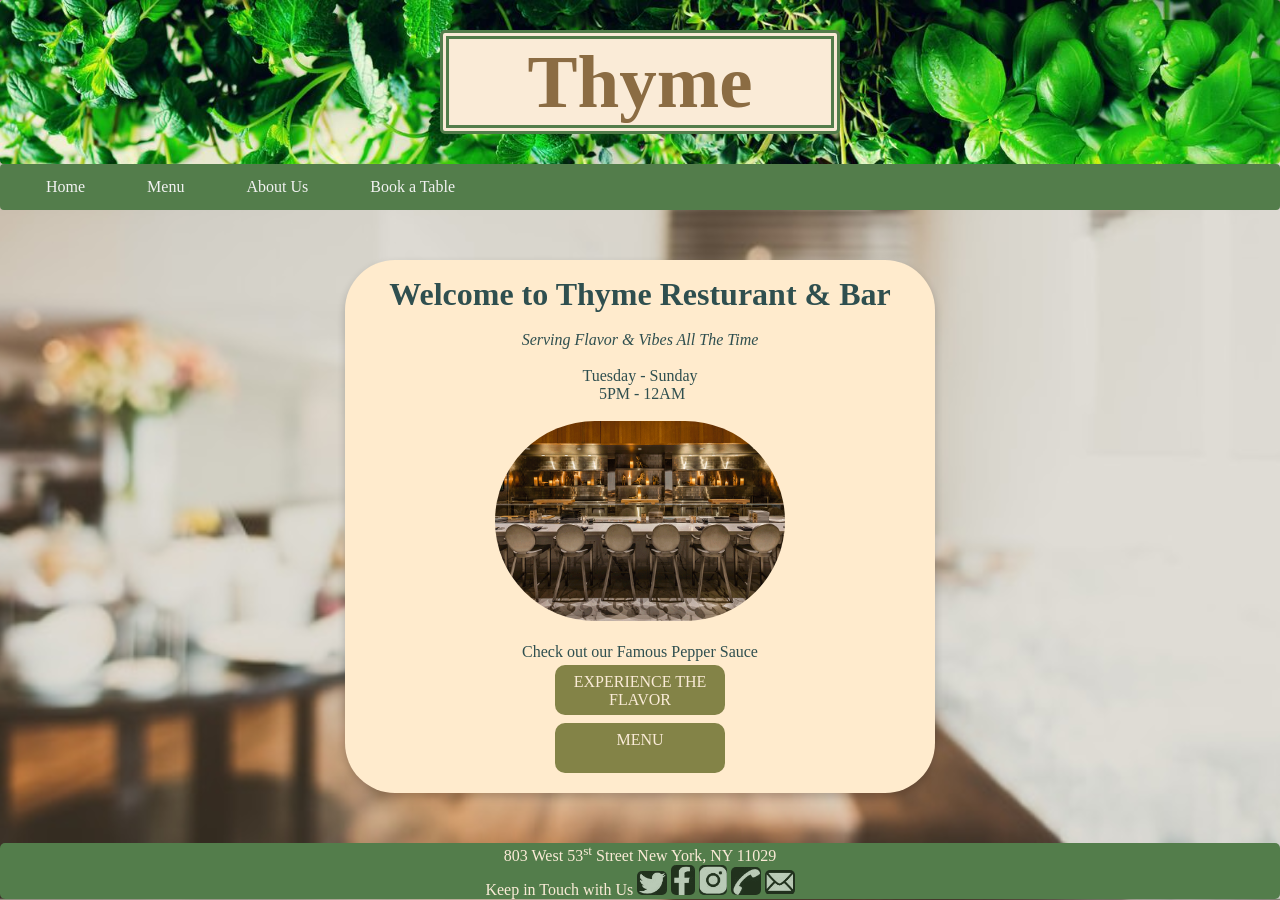
<file: index.html>
<!DOCTYPE html>
<html lang="en">

<head>
    <meta charset="utf-8">
    <meta name="author" content="Cassandra Dover">
    <meta name="viewport" content="width=device-width, initial-scale=1.0">
    <title>|Thyme| Restaurant & Bar</title>
    <link href="home.css" rel="stylesheet">
    <link href="favicon.ico" rel="icon" type="image/x-icon">

</head>

<body>
    <!--Banner-->
    <div class="header">
        <div class="name">
            <h1>Thyme</h1>
        </div>
    </div>
    <!--Navigation-->
    <nav class="topnav">
        <a href="index.html">Home</a>
        <a href="menu.html">Menu</a>
        <a href="aboutme.html">About Us</a>
        <a href="reservations.html">Book a Table</a>
    </nav>
    <!--Page-->
    <div class="row">
        <div class="column">
          <div class="card">
            <h1>Welcome to Thyme Resturant & Bar</h1><br>
            <p><em>Serving Flavor & Vibes All The Time</em></p><br>
            <p>
                Tuesday - Sunday<br>
                &nbsp;5PM - 12AM  </p><br>
                <img src="cheffin.gif" alt="Resturant gif" height="200"><br><br>
            <p>Check out our Famous Pepper Sauce</p>
            <a class="button" href="reservations.html" rel="Reserations">EXPERIENCE THE FLAVOR</a><br>
            <a class="button" href="menu.html" rel="Menu">MENU</a>
        </div>
        </div>
    </div>
    
    <div class="site-footer">
        <div class="address">
            <ul>
                <li>803 West 53<sup>st</sup> Street New York, NY 11029</li>
            </ul>
        </div>
        <div class="social">
            <ul>
                <li>Keep in Touch with Us</li>
                <li><a href="www.twitter.com"><img src="twittericon.png" class="icon-style" alt="twitter icon"></a></li>
                <li><a href="www.twitter.com"><img src="faceicon.png" class="icon-style" alt="Facebook icon"></a></li>
                <li><a href="www.twitter.com"><img src="instaicon.png" class="icon-style" alt="Instagram icon"></a></li>
                <li><a href="tel:2123080922"><img src="phone.png" class="icon-style" alt="phone icon"></a></li>
                <li><a href="mailto:thyme&thyme@gmail.com"><img src="emailicon.png" class="icon-style"
                            alt="twitter icon"></a></li>

            </ul>
        </div>
    </div>
</body>

</html>
</file>
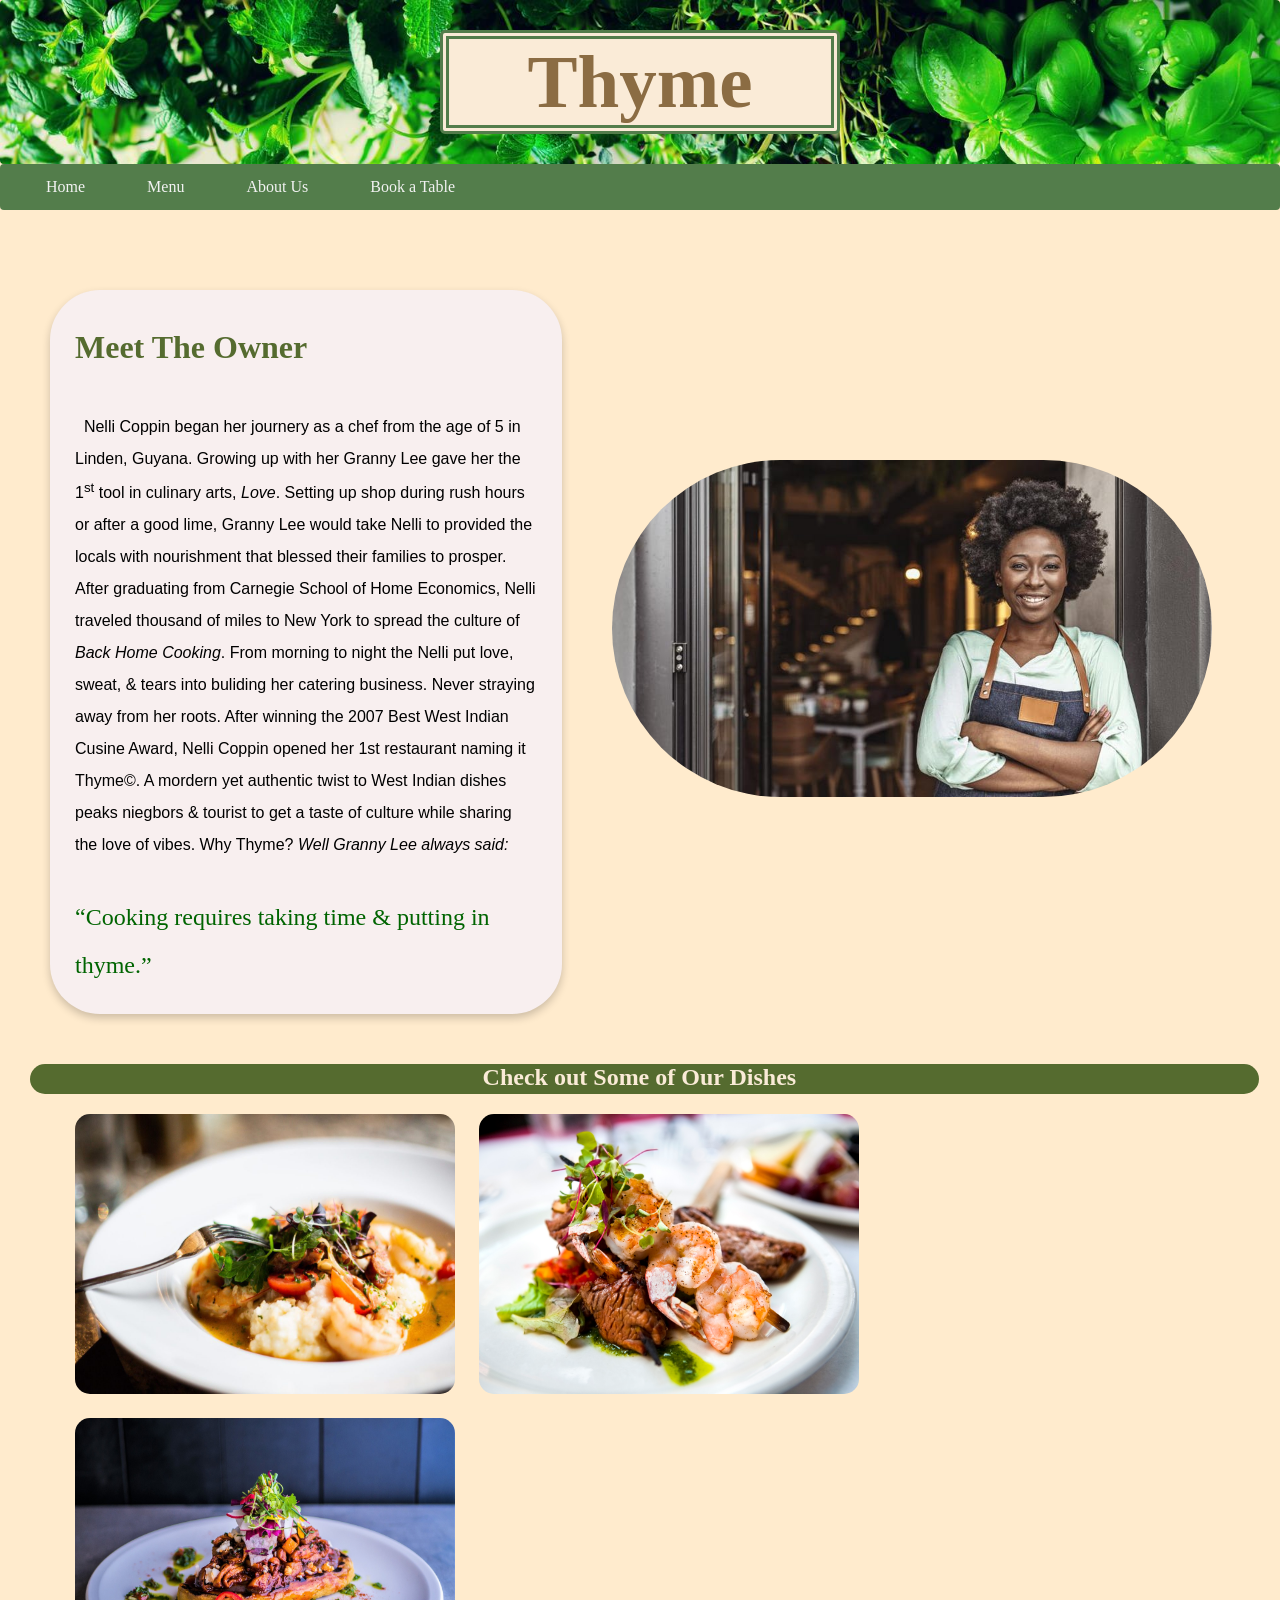
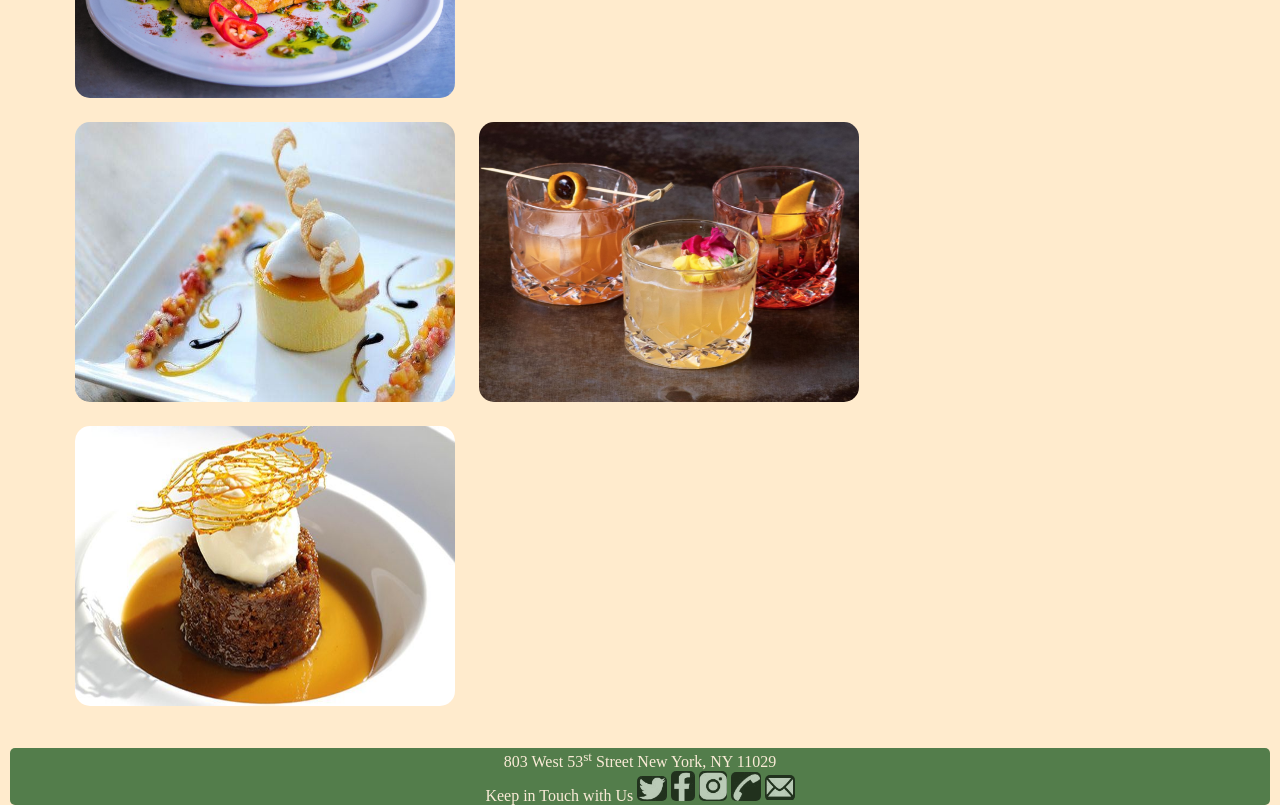
<file: aboutme.html>
<!DOCTYPE html>
<html lang="en">

<head>
    <meta charset="utf-8">
    <meta name="author" content="Cassandra Dover">
    <meta name="viewport" content="width=device-width, initial-scale=1.0">
    <title>Thyme Restaurant & Bar</title>
    <link href="about.css" rel="stylesheet">
    <link href="favicon.ico" rel="icon" type="image/x-icon">

</head>

<body>
    <div class="header">
        <div class="name">
            <h1>Thyme</h1>
        </div>
    </div>

    <nav class="topnav">
        <a href="index.html">Home</a>
        <a href="menu.html">Menu</a>
        <a href="aboutme.html">About Us</a>
        <a href="reservations.html">Book a Table</a>
    </nav>
    <!--container for bio-->
    <div class="content">
            <div class="box">
                <h1>Meet The Owner</h1><br>
                <p>&nbsp;&nbsp;Nelli Coppin began her journery as a chef from the age of 5 in
                    Linden, Guyana. Growing up with her Granny Lee gave her the 1<sup>st</sup> tool in culinary arts,
                    <em>Love</em>. Setting up shop during rush hours or
                    after a good lime,
                    Granny Lee would take Nelli to provided the locals with nourishment that blessed their families to
                    prosper. After graduating from Carnegie School of Home Economics, Nelli traveled thousand of miles
                    to
                    New York to spread the culture of <em>Back Home Cooking</em>. From morning to night the Nelli
                    put love, sweat, & tears into buliding her catering business. Never straying away from her roots.
                    After winning the 2007 Best West Indian Cusine Award,
                    Nelli Coppin opened her 1st restaurant naming it Thyme&copy;. A mordern yet authentic twist to West
                    Indian dishes peaks niegbors & tourist to get a taste of culture while sharing the love of vibes.
                    Why Thyme? <em>Well Granny Lee always said:</em><br>&nbsp;<br>
                        <q class="quote">Cooking requires taking time & putting in thyme.</q>
                </p>
            </div>
            <img class="bio" src="owner.jpg" alt="Owner of Thyme Resturant">
            </div>
        </div>
    

    <div class="hgallery">
        <h2>Check out Some of Our Dishes</h2>
    </div>
    
    <!--Photo Gallery-->
    <div class="gallery">
        <img src="shrimp.jpg" alt="dinner plate" height="300" width="400" style="padding: 10px">
        <img src="surfturf.jpg" alt="dinner photo" height="300" width="400" style="padding: 10px">
        <img src="vegan.jpg" alt="dinner photo" height="300" width="400" style="padding: 10px"><br>
        <img src="dessert.jpg" alt="Dessert" height="300" width="400" style="padding: 10px">
        <img src="negroni.png" alt="Cocktail" height="300" width="400" style="padding: 10px">
        <img src="toffeecake.jpg" alt="dessert" height="300" width="400" style="padding: 10px"><br><br>
        
    </div>
   
    <div class="site-footer">
        <div class="address">
            <ul>
                <li>803 West 53<sup>st</sup> Street New York, NY 11029</li>
            </ul>
        </div>
        <div class="social">
            <ul>
                <li>Keep in Touch with Us</li>
                <li><a href="http://www.twitter.com"><img src="twittericon.png" class="icon-style" alt="twitter icon"></a></li>
                <li><a href="http://www.facebook.com"><img src="faceicon.png" class="icon-style" alt="Facebook icon"></a></li>
                <li><a href="http://www.instagram.com"><img src="instaicon.png" class="icon-style" alt="Instagram icon"></a></li>
                <li><a href="tel:2123080922"><img src="phone.png" class="icon-style" alt="phone icon"></a></li>
                <li><a href="mailto:thyme&thyme@gmail.com"><img src="emailicon.png" class="icon-style"
                            alt="email icon"></a></li>

            </ul>
        </div>
    </div>
</body>

</html>
</file>
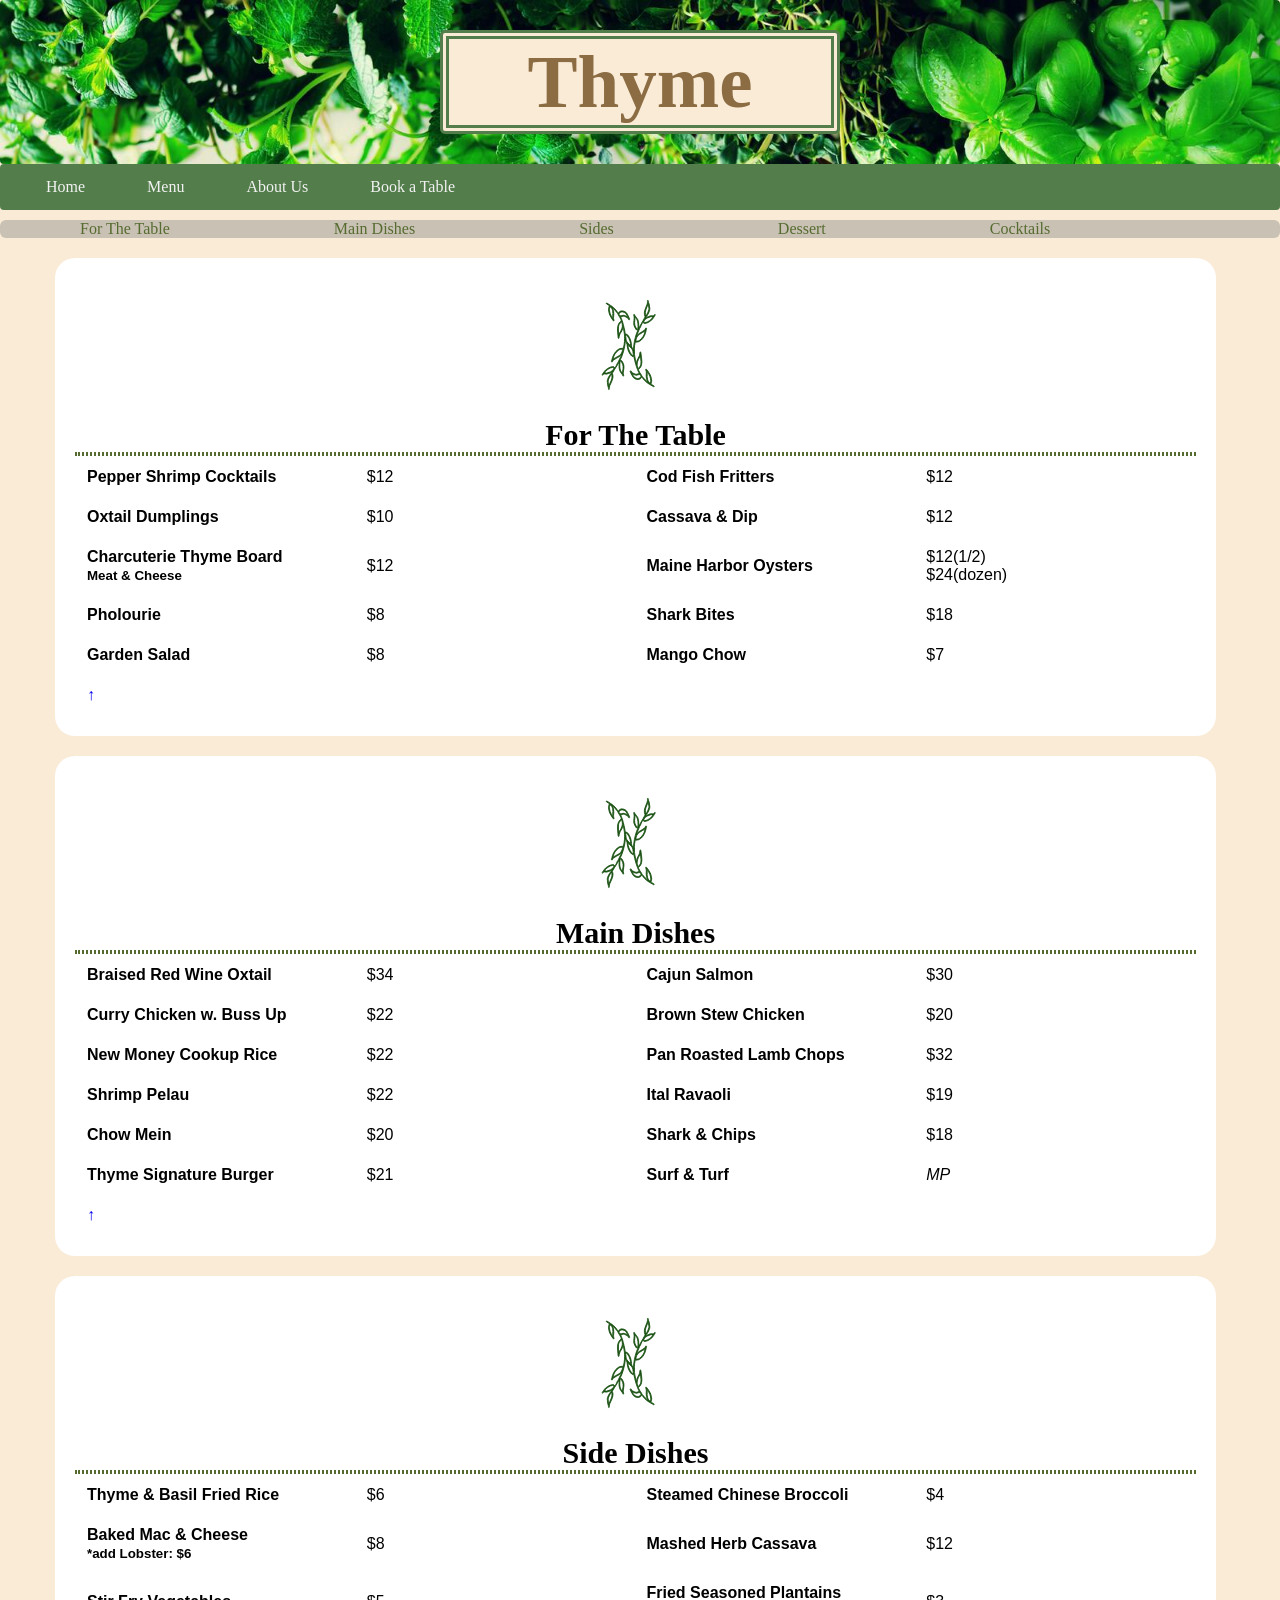
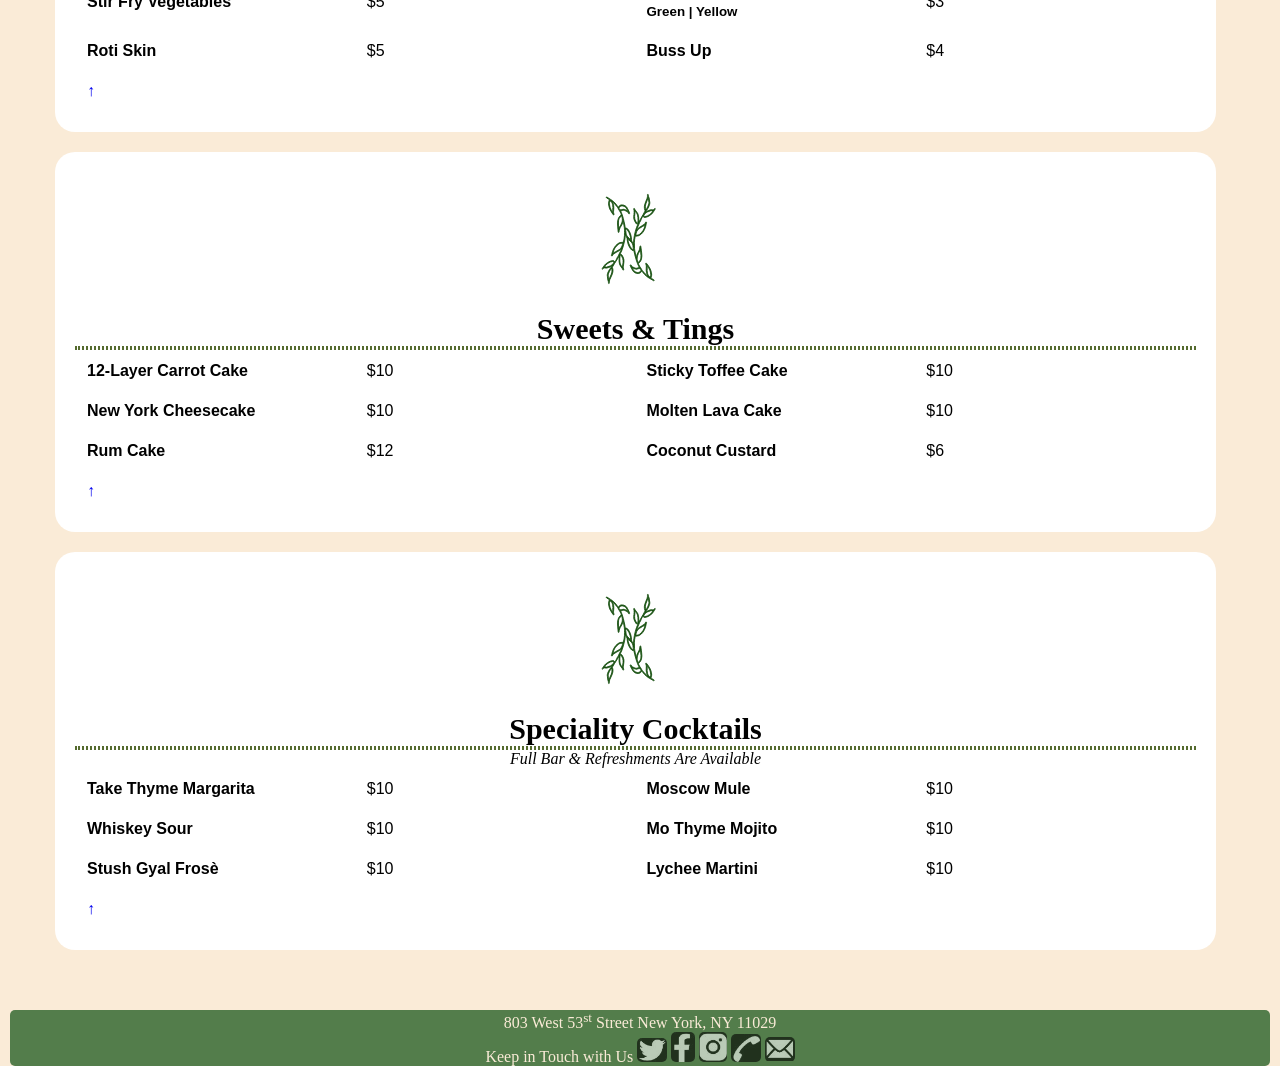
<file: menu.html>
<!DOCTYPE html>
<html lang="en">

<head>
   <meta charset="utf-8">
   <meta name="author" content="Cassandra Dover">
   <meta name="viewport" content="width=device-width, initial-scale=1.0">
   <title>Thyme Restaurant & Bar</title>
   <link href="menu.css" rel="stylesheet">
   <link href="favicon.ico" rel="icon" type="image/x-icon">

</head>

<body id="return">
    <!--Banner-->
    <div class="header">
        <div class="name">
            <h1>Thyme</h1>
        </div>
    </div>
    <!--Navigation-->
    <nav class="topnav">
        <a href="home.html">Home</a>
        <a href="menu.html">Menu</a>
        <a href="aboutme.html">About Us</a>
        <a href="reservations.html">Book a Table</a>
    </nav>
    <!--Page-->
    <div class="main">
        <!--Jump Links-->
        <div class="shortcut">
            <ul>
                <li><a href="#app">For The Table </a></li>
                <li><a href="#dinner">Main Dishes</a></li>
                <li><a href="#side">Sides</a></li>
                <li><a href="#dessert">Dessert </a></li>
                <li><a href="#cocktail">Cocktails </a></li>
            </ul>
        </div>
        <!--Menu-->
        <div class="menu">
            <div class="box">
                <!--Appetizers-->
                <div class="stamp" style="height:140px;" id="app"></div>
                <h2>For The Table</h2>
                <hr style="border: 2px dotted darkolivegreen;">
                <table>
                    <tbody>
                        <tr>
                            <th>Pepper Shrimp Cocktails</th>
                            <td>$12</td>
                            <th>Cod Fish Fritters</th>
                            <td>$12</td>
                        </tr>
                        <tr>
                            <th>Oxtail Dumplings</th>
                            <td>$10</td>
                            <th>Cassava & Dip</th>
                            <td>$12</td>
                        </tr>
                        <tr>
                            <th>Charcuterie Thyme Board<br>
                                <small>Meat & Cheese</small></th>
                            <td>$12</td>
                            <th>Maine Harbor Oysters</th>
                            <td>$12(1/2)<br>
                                $24(dozen)</td>
                        </tr>
                        <tr>
                            <th>Pholourie</th>
                            <td>$8</td>
                            <th>Shark Bites</th>
                            <td>$18</td>
                        </tr>
                        <tr>
                            <th>Garden Salad</th>
                            <td>$8</td>
                            <th>Mango Chow</th>
                            <td>$7</td>
                        </tr>
                        <tr>
                            <th colspan="4"><a href="#return" style="text-decoration: none;">&uarr;</a></th>
                        </tr>
                    </tbody>
                </table>
            </div>
            <!--Entree-->
            <div class="box">
                <div class="stamp" style="height:140px;" id="dinner"></div>
                <h2>Main Dishes</h2>
                <hr style="border: 2px dotted darkolivegreen;">
                <table>
                    <tbody>
                        <tr>
                            <th>Braised Red Wine Oxtail</th>
                            <td>$34</td>
                            <th>Cajun Salmon</th>
                            <td>$30</td>
                        </tr>
                        <tr>
                            <th>Curry Chicken w. Buss Up</th>
                            <td>$22</td>
                            <th>Brown Stew Chicken</th>
                            <td>$20</td>
                        </tr>
                        <tr>
                            <th>New Money Cookup Rice</th>
                            <td>$22</td>
                            <th>Pan Roasted Lamb Chops</th>
                            <td>$32</td>
                        </tr>
                        <tr>
                            <th>Shrimp Pelau</th>
                            <td>$22</td>
                            <th>Ital Ravaoli</th>
                            <td>$19</td>
                        </tr>
                        <tr>
                            <th>Chow Mein</th>
                            <td>$20</td>
                            <th>Shark & Chips</th>
                            <td>$18</td>
                        </tr>
                        <tr>
                            <th>Thyme Signature Burger</th>
                            <td>$21</td>
                            <th>Surf & Turf</th>
                            <td><i>MP</i></td>
                        </tr>
                        <tr>
                            <th colspan="4"><a href="#return" style="text-decoration: none;">&uarr;</a></th>
                        </tr>
                    </tbody>
                </table>
            </div>
            <!--Sides-->
            <div class="box">
                <div class="stamp" style="height:140px;" id="side"></div>
                <h2>Side Dishes</h2>
                <hr style="border: 2px dotted darkolivegreen;">
                <table>
                    <tbody>
                        <tr>
                            <th>Thyme & Basil Fried Rice</th>
                            <td>$6</td>
                            <th>Steamed Chinese Broccoli</th>
                            <td>$4</td>
                        </tr>
                        <tr>
                            <th>Baked Mac & Cheese<br>
                                <small>*add Lobster: $6</small>
                            </th>
                            <td>$8</td>
                            <th>Mashed Herb Cassava </th>
                            <td>$12</td>
                        </tr>
                        <tr>
                            <th>Stir Fry Vegetables</th>
                            <td>$5</td>
                            <th>Fried Seasoned Plantains<br>
                                <small>Green | Yellow</small>
                            </th>
                            <td>$3</td>
                        </tr>
                        <tr>
                            <th>Roti Skin</th>
                            <td>$5</td>
                            <th>Buss Up </th>
                            <td>$4</td>
                        </tr>
                        <tr>
                            <th colspan="4"><a href="#return" style="text-decoration: none;">&uarr;</a></th>
                        </tr>
                    </tbody>
                </table>
            </div>
            <!--Desserts-->
            <div class="box">
                <div class="stamp" style="height:140px;" id="dessert"></div>
                <h2>Sweets & Tings</h2>
                <hr style="border: 2px dotted darkolivegreen;">
                <table>
                    <tbody>
                        <tr>
                            <th>12-Layer Carrot Cake</th>
                            <td>$10</td>
                            <th>Sticky Toffee Cake</th>
                            <td>$10</td>
                        </tr>
                        <tr>
                            <th>New York Cheesecake</th>
                            <td>$10</td>
                            <th>Molten Lava Cake</th>
                            <td>$10</td>
                        </tr>
                        <tr>
                            <th>Rum Cake</th>
                            <td>$12</td>
                            <th>Coconut Custard</th>
                            <td>$6</td>
                        </tr>
                        <tr>
                            <th colspan="4"><a href="#return" style="text-decoration: none;">&uarr;</a></th>
                        </tr>
                    </tbody>
                </table>
            </div>
            <!--Cocktails-->
            <div class="box">
                <div class="stamp" style="height:140px;" id="cocktail"></div>
                <h2>Speciality Cocktails</h2>
                <hr style="border: 2px dotted darkolivegreen;">
                <table>
                    <caption>Full Bar & Refreshments Are Available</caption>
                    <tbody>
                        <tr>
                            <th>Take Thyme Margarita</th>
                            <td>$10</td>
                            <th>Moscow Mule</th>
                            <td>$10</td>
                        </tr>
                        <tr>
                            <th>Whiskey Sour</th>
                            <td>$10</td>
                            <th>Mo Thyme Mojito</th>
                            <td>$10</td>
                        </tr>
                        <tr>
                            <th>Stush Gyal Frosè</th>
                            <td>$10</td>
                            <th>Lychee Martini</th>
                            <td>$10</td>
                        </tr>
                        <tr>
                            <th colspan="4"><a href="#return" style="text-decoration: none;">&uarr;</a></th>
                        </tr>
                    </tbody>
                </table>
            </div>
        </div>
    </div>

    <div class="site-footer">
        <div class="address">
            <ul>
                <li>803 West 53<sup>st</sup> Street New York, NY 11029</li>
            </ul>
        </div>
        <div class="social">
        <ul>
            <li>Keep in Touch with Us</li>
            <li><a href="www.twitter.com"><img src="twittericon.png" class="icon-style" alt="twitter icon"></a></li>
            <li><a href="www.twitter.com"><img src="faceicon.png" class="icon-style" alt="Facebook icon"></a></li>
            <li><a href="www.twitter.com"><img src="instaicon.png" class="icon-style" alt="Instagram icon"></a></li>
            <li><a href="tel:2123080922"><img src="phone.png" class="icon-style" alt="phone icon"></a></li>
            <li><a href="mailto:thyme&thyme@gmail.com"><img src="emailicon.png" class="icon-style" alt="twitter icon"></a></li>
            
        </ul>
        </div>
    </div>

       

</body>

</html>
</file>
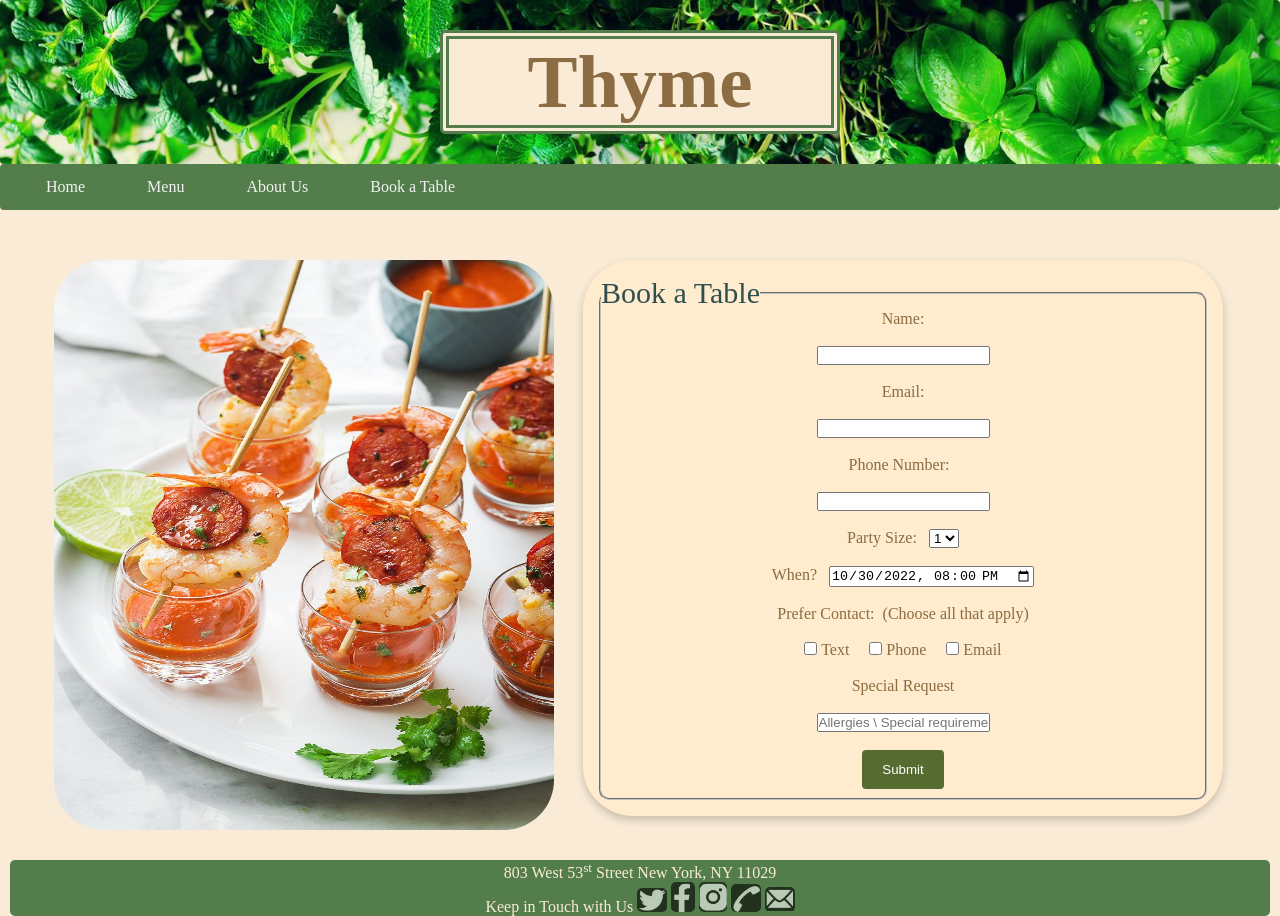
<file: reservations.html>
<!DOCTYPE html>
<html lang="en">

<head>
    <meta charset="utf-8">
    <meta name="author" content="Cassandra Dover">
    <meta name="viewport" content="width=device-width, initial-scale=1.0">
    <title>Thyme Restaurant & Bar</title>
    <link href="reservations.css" rel="stylesheet">
    <link href="favicon.ico" rel="icon" type="image/x-icon">

</head>

<body>
    <!--Nav Bar & Banner-->
    <div class="header">
        <div class="name">
            <h1>Thyme</h1>
        </div>
    </div>
    <!--Navigation-->
    <nav class="topnav">
        <a href="home.html">Home</a>
        <a href="menu.html">Menu</a>
        <a href="aboutme.html">About Us</a>
        <a href="reservations.html">Book a Table</a>
    </nav>

    <!--Conent-->
    <div class="content">
        <div class="img">
            <img src="shrimp-tails.jpg" alt="Pepper Shrimp Cocktails">
        </div>
        <div class="box">
            <form>
                <fieldset>
                    <legend>Book a Table</legend>
                    <label for="name">Name:</label><br><br>
                    <input type="text" id="name" name="name"><br><br>
        
                    <label for="email">Email:</label><br><br>
                    <input type="email" id="email" name="email"><br><br>

                    <label for="phone">Phone Number:&nbsp;&nbsp;</label><br><br>
                <input type="tel" id="phone" name="phone" pattern="[0-9]{3}-[0-9]{2}-[0-9]{3}"><br><br>
        
                    <label for="ppl">Party Size:&nbsp;&nbsp;</label>
                    <select id="ppl" name="ppl">
                        <option value="1">1</option>
                        <option value="2">2</option>
                        <option value="3">3</option>
                        <option value="4">4</option>
                        <option value="5">5</option>
                        <option value="6">6</option>
                        <option value="7">7</option>
                        <option value="8">8</option>
                    </select><br><br>
                    
                    <label for="date">When?</label>&nbsp;&nbsp;
                    <input type="datetime-local" id="date" value="2022-10-30T20:00"><br><br>
                    
                    <p>Prefer Contact:&nbsp;&nbsp;(Choose all that apply)</p><br>
                    <input type="checkbox" id="text" name="contact1" value="TextMessage">
                    <label for="text">Text&nbsp;&nbsp;&nbsp;&nbsp;</label>

                    <input type="checkbox" id="tel" name="contact2" value="Phone">
                    <label for="tel">Phone&nbsp;&nbsp;&nbsp;&nbsp;</label>

                    <input type="checkbox" id="e-mail" name="contact3" value="TextMessage">
                    <label for="e-mail">Email</label><br><br>

                    <p>Special Request</p><br>
                    <input  type="text" placeholder="Allergies \ Special requirements" required name="Message"><br><br>

                    <input type="submit" value="Submit"> 
                    
                </fieldset>
            </form>
        </div>
    </div>

    <!--footer-->
    <div class="site-footer">
        <div class="address">
            <ul>
                <li>803 West 53<sup>st</sup> Street New York, NY 11029</li>
            </ul>
        </div>
        <div class="social">
            <ul>
                <li>Keep in Touch with Us</li>
                <li><a href="www.twitter.com"><img src="twittericon.png" class="icon-style" alt="twitter icon"></a></li>
                <li><a href="www.twitter.com"><img src="faceicon.png" class="icon-style" alt="Facebook icon"></a></li>
                <li><a href="www.twitter.com"><img src="instaicon.png" class="icon-style" alt="Instagram icon"></a></li>
                <li><a href="tel:2123080922"><img src="phone.png" class="icon-style" alt="phone icon"></a></li>
                <li><a href="mailto:thyme&thyme@gmail.com"><img src="emailicon.png" class="icon-style"
                            alt="twitter icon"></a></li>

            </ul>
        </div>
    </div>
</body>

</html>
</file>
<file: home.css>
/*Reset*/
* {
  margin: 0;
  padding: 0;
  box-sizing: border-box;

}

/*----------------Top Banner & Nav--------------------*/
body {
  font-family: copperplate;
  color: darkslategrey;
  padding: 0px;
  background-image: url(cover2.jpg);
  background-size: cover;
  background-position: center;
  bottom: 0;
}

/* Logo*/
.header {
  padding: 30px;
  text-align: center;
  color: darkolivegreen;
  border-radius: 4px;
  background-image: url(bi.jpg);
  background-repeat: no-repeat;
  background-size: cover;

}

.name h1 {
  font-size: 75px;
  text-align: center;
  font-family: copperplate, fantasy;
  color: rgb(139, 108, 67);
  background-color: antiquewhite;
  border: 9px double rgb(83, 125, 75);
  width: 400px;
  float: none;
  display: inline-block;
  border-radius: 5px;
}

/* Style the top navigation bar */
.topnav {
  overflow: hidden;
  background-color: rgb(83, 125, 75);
  position: relative;
  border-radius: 4px;
  width: 100%;

}

/* Style the topnav links */
.topnav a {
  float: left;
  margin-left: 30px;
  display: block;
  color: #f2f2f2;
  text-align: center;
  padding: 14px 16px;
  text-decoration: none;
  font-family: copperplate, fantasy;
}

/* Change color on hover */
.topnav a:hover {
  background-color: rgb(201, 193, 180);
  color: darkolivegreen;
}

/*----------------Content--------------------*/





/* Float four columns side by side */
.column {
  margin: 0 auto;
  width: 50%;
}

/* Remove extra left and right margins, due to padding in columns */
.row {
  margin: 50px;
}


/* Style the content container */
.card {
  box-shadow: 0 4px 8px 0 rgba(0, 0, 0, 0.2);
  /* this adds the "card" effect */
  padding: 16px;
  text-align: center;
  border-radius: 50px;
  background-color: blanchedalmond;
}

.card img {
  border-radius: 120px;
}

.button {

  background-color: rgb(131, 131, 71);
  width: 170px;
  border-radius: 10px;
  height: 50px;
  color: antiquewhite;
  padding-top: 8px;
  text-align: center;
  text-decoration: none;
  display: inline-block;
  margin: 4px 2px;
}




/*------------Footer------------------------*/

.site-footer {
  background-color: rgb(83, 125, 75);
  font-family: copperplate;
  max-block-size: 85px;
  margin: 0px 0px 10px 0px;
  /*space on top*/
  margin-bottom: 0px;
  border-radius: 5px;
}

.site-footer ul li {
  display: inline;
  /*makes links horizontal*/
}

.icon-style {
  max-width: 30px;
  max-height: 30px;
  opacity: .6;
  border-radius: 5px;
}

.address,
.social {
  text-align: center;
  float: none;
  margin-top: 1px;
  padding-top: 10px;
  display: inline;
  color: antiquewhite;
  z-index: 1;
}

/*------------------------------------*/
/* Responsive layout - when the screen is less than 800px wide*/
@media screen and (max-width: 800px) {
  .menu {
    width: 100%;
    padding: 0;
  }
}

/* Responsive layout - when the screen is less than 400px wide*/
@media screen and (max-width: 400px) {
  .topnav a {
    float: none;
    width: 100%;
  }
}

/* Responsive columns - one column layout (vertical) on small screens */
@media screen and (max-width: 600px) {
  .column {
    width: 100%;
    display: block;
    margin-bottom: 20px;
  }

  body {
    width: 100%;
    display: table;
  }
}
</file>
<file: about.css>
* {
    margin: 0;
    padding: 0;
    box-sizing: border-box;

}

body {
    font-family: Arial, Helvetica, sans-serif;
    padding: 0px;
    background-color: blanchedalmond;
}

/* Logo*/
.header {
    padding: 30px;
    text-align: center;
    color: darkolivegreen;
    border-radius: 4px;
    background-image: url(bi.jpg);
    background-repeat: no-repeat;
    background-size: cover;

}

.name h1 {
    font-size: 75px;
    text-align: center;
    font-family: copperplate, fantasy;
    color: rgb(139, 108, 67);
    background-color: antiquewhite;
    border: 9px double rgb(83, 125, 75);
    width: 400px;
    float: none;
    display: inline-block;
    border-radius: 5px;
}

/* Style the top navigation bar */
.topnav {
    overflow: hidden;
    background-color: rgb(83, 125, 75);
    position: relative;
    border-radius: 4px;
    width: 100%;

}

/* Style the topnav links */
.topnav a {
    float: left;
    margin-left: 30px;
    display: block;
    color: #f2f2f2;
    text-align: center;
    padding: 14px 16px;
    text-decoration: none;
    font-family: copperplate, fantasy;
}

/* Change color on hover */
.topnav a:hover {
    background-color: rgb(201, 193, 180);
    color: darkolivegreen;
}

/*-----------Bio-------------*/

.bio {
    height: 60%;
    width: 50%;
    border: none;
    border-radius: 300px;
    padding: 20px;
    margin-top: 230px;
    margin-left: 20px;
    margin-right: 20px;
    float: none;
    display: inline-block;


}

.quote {

    font-size: x-large;
    font-family: copperplate, fantasy;
    color: darkgreen;

}

h1 {
    font-family: copperplate, fantasy;
    color: darkolivegreen;
}

.box {
    float: left;
    width: 40%;
    box-shadow: 0 4px 8px 0 rgba(0, 0, 0, 0.2);
    text-align: left;
    line-height: 2;
    padding: 25px;
    margin-top: 80px;
    margin-right: 10px;
    margin-left: 50px;
    margin-bottom: 10px;
    border-radius: 50px;
    background-color: rgb(248, 239, 239);

}


.hgallery {
    background-color: darkolivegreen;
    height: 30px;
    width: 96%;
    color: antiquewhite;
    text-align: center;
    margin-top: 40px;
    margin-left: 30px;
    padding-right: 10px;
    border-radius: 20px;
    float: left;
    font-family: copperplate, fantasy;
    clear: both;
}

.gallery {
    margin: 10px;
    padding-left: 55px;
    float: left;
    clear: both;

}

.gallery img {
    border-radius: 25px;
}




/*Footer*/
.site-footer {
    clear: both;
    background-color: rgb(83, 125, 75);
    font-family: copperplate;
    max-block-size: 85px;
    margin: 10px;
    /*space on top*/
    margin-bottom: 0px;
    /*no space on bottom*/
    border-radius: 5px;
}

.site-footer ul li {
    display: inline;
    /*makes links horizontal*/
}

.icon-style {
    max-width: 30px;
    max-height: 30px;
    opacity: .6;
    border-radius: 5px;
}

.address,
.social {
    text-align: center;
    float: none;
    margin-top: 1px;
    padding-top: 10px;
    display: inline;
    color: antiquewhite;
    z-index: 1;
}


/* Responsive layout - when the screen is less than 800px wide*/
@media screen and (max-width: 800px) {
    .menu {
        width: 100%;
        padding: 0;
        float: none;
    }

    body {
        width: 100%;
    }

    table {
        width: 100%;
        height: 100%;

    }

}

/* Responsive layout - when the screen is less than 400px wide*/
@media screen and (max-width: 400px) {
    .topnav a {
        float: none;
        width: 100%;
    }

    .bio {
        float: left;
        margin: 0 auto;
        padding: 0;
        position: absolute;
        display: block;
    }



}
</file>
<file: menu.css>
* {
    margin: 0;
    padding: 0;
    box-sizing: border-box;

}
body {
    font-family: Arial, Helvetica, sans-serif;
    padding: 0px;
    background-color: antiquewhite;
}

/* Logo*/
.header {
    padding: 30px;
    text-align: center;
    color: darkolivegreen;
    border-radius: 4px;
    background-image: url(bi.jpg);
    background-repeat: no-repeat;
    background-size: cover;
    
}
.name h1 {
    font-size: 75px;
    text-align: center;
    font-family: copperplate, fantasy;
    color: rgb(139, 108, 67);
    background-color: antiquewhite;
    border: 9px double rgb(83, 125, 75);
    width: 400px;
    float: none;
    display: inline-block;
    border-radius: 5px;
}

/* Style the top navigation bar */
.topnav {
    overflow: hidden;
    background-color: rgb(83, 125, 75);
    position: relative;
    border-radius: 4px;
    width: 100%;

}

/* Style the topnav links */
.topnav a {
    float: left;
    margin-left: 30px;
    display: block;
    color: #f2f2f2;
    text-align: center;
    padding: 14px 16px;
    text-decoration: none;
    font-family: copperplate, fantasy;
}

/* Change color on hover */
.topnav a:hover {
    background-color: rgb(201, 193, 180);
    color: darkolivegreen;
}



/*----- Main content---------- */
.menu {
    float: left;
    width: 95%;
    padding-left: 55px;
    padding-right: 0px;
    margin-bottom: 50px;
}

/* thyme divider */
.stamp {
    background-image: url(thyme.png);
    background-repeat: no-repeat;
    background-position: center;
    width: 100%;
    padding: 20px;
}

/* Box effect for each menu  */
.box {
    background-color: white;
    padding: 20px;
    margin-top: 20px;
    border-radius: 20px;
}
.box a:visited{
    text-decoration: none;
    color: darkolivegreen;
}

/* Clear floats after main*/
.main:after {
    content: "";
    display: table;
    clear: both;
}
/*menu layout*/
table {
    table-layout: fixed;
    width: 100%;
}
th,
td {
    padding: 10px;
    text-align: left;
}

h2 {
    text-align: center;
    font-family: copperplate, fantasy;
    font-size: 30px;
}
caption{
    font-style: italic;
    font-family: copperplate;
}

/*Jump menu Links*/
.shortcut {
    float: left;
    /* puts shortcuts left of left colum*/
    width: 100%;
    /*set length of shortcut*/
    background-color: rgb(201, 193, 180);
    /*color of backgrnd*/
    border-radius: 6px;
    /*smooth edges*/
    margin-top: 10px;
    /*space btwn nav & shortcuts*/
    font-family: copperplate, fantasy;
    /*font*/
}
.shortcut>ul>li {
    display: inline-block;
    /* makes links horizontal*/
    margin-left: 80px;
    margin-right: 80px;
}
.shortcut>ul>li>a {
    text-decoration: none;
    /* no line on links*/
    color: darkolivegreen;
    /* color of links*/
    text-align: center;
    /* centers links*/
}
.shortcut>ul>li>a:hover{
    color:antiquewhite;
    background-color: darkolivegreen;
}

/*Footer*/
.site-footer {
    background-color: rgb(83, 125, 75);
    font-family: copperplate;
    max-block-size: 85px;
    margin: 10px;
    /*space on top*/
    margin-bottom: 0px;
    border-radius: 5px;
}

.site-footer ul li {
    display: inline;
    /*makes links horizontal*/
}

.icon-style {
    max-width: 30px;
    max-height: 30px;
    opacity: .6;
    border-radius: 5px;
}

.address,
.social {
    text-align: center;
    float: none;
    margin-top: 1px;
    padding-top: 10px;
    display: inline;
    color: antiquewhite;
    z-index: 1;
}

/* Responsive layout - when the screen is less than 800px wide*/
@media screen and (max-width: 800px) {
    .menu {
        width: 100%;
        padding: 0;
    }
}

/* Responsive layout - when the screen is less than 400px wide*/
@media screen and (max-width: 400px) {
    .topnav a {
        float: none;
        width: 100%;
    }
}
</file>
<file: reservations.css>
/*-----------RESET----------*/
* {
    margin: 0;
    padding: 0;
    box-sizing: border-box;

}

body {
    font-family: Copperplate,fantasy;
    padding: 0px;
    background-color: antiquewhite;
    color:  rgb(139, 108, 67);
}

/*----------------Top Banner & Nav---------*/
/* Logo*/
.header {
    padding: 30px;
    text-align: center;
    color: darkolivegreen;
    border-radius: 4px;
    background-image: url(bi.jpg);
    background-repeat: no-repeat;
    background-size: cover;

}

.name h1 {
    font-size: 75px;
    text-align: center;
    font-family: copperplate, fantasy;
    color: rgb(139, 108, 67);
    background-color: antiquewhite;
    border: 9px double rgb(83, 125, 75);
    width: 400px;
    float: none;
    display: inline-block;
    border-radius: 5px;
}

/* Style the top navigation bar */
.topnav {
    overflow: hidden;
    background-color: rgb(83, 125, 75);
    position: relative;
    border-radius: 4px;
    width: 100%;

}

/* Style the topnav links */
.topnav a {
    float: left;
    margin-left: 30px;
    display: block;
    color: #f2f2f2;
    text-align: center;
    padding: 14px 16px;
    text-decoration: none;
    font-family: copperplate, fantasy;
}

/* Change color on hover */
.topnav a:hover {
    background-color: rgb(201, 193, 180);
    color: darkolivegreen;
}

/*-------------Content------------------*/
.box {
    float: left;
    width: 50%;
    box-shadow: 0 4px 8px 0 rgba(0, 0, 0, 0.2);
    padding: 16px;
    margin-top: 50px;
    margin-bottom: 20px;
    border-radius: 50px;
    background-color: blanchedalmond;
}
/*-----shrimp image----*/
.img img{
    height: 570px;
    width: 500px;
    float: left;
    border-radius: 50px;
    display: block;
    margin-left: 54px;
    margin-right: 29px;
    margin-top: 50px;
    margin-bottom: 20px;
}

/*----------Form-------*/
.box legend {

    font-family: cooperplate,fantasy;
    text-align: left;
    font-size: 30px;
    color: darkslategray;
}
.box fieldset{
    border-radius: 10px ;
    padding-bottom: 9px;
    text-align: center;
}
input[type=submit] {
    background-color: darkolivegreen;
    color: white;
    padding: 12px 20px;
    border: none;
    border-radius: 4px;
   
  }
  
  
  input[type=submit]:hover {
    background-color: #689d6b;}

/* Clear floats after the columns */
.content:after {
    content: "";
    display: table;
    clear: both;
}








/*---------------Footer--------------------*/
.site-footer {
    background-color: rgb(83, 125, 75);
    font-family: copperplate;
    max-block-size: 85px;
    margin: 10px;
    /*space on top*/
    margin-bottom: 0px;
    border-radius: 5px;
}

.site-footer ul li {
    display: inline;
    /*makes links horizontal*/
}

.icon-style {
    max-width: 30px;
    max-height: 30px;
    opacity: .6;
    border-radius: 5px;
}

.address,
.social {
    text-align: center;
    float: none;
    margin-top: 1px;
    padding-top: 10px;
    display: inline;
    color: antiquewhite;
    z-index: 1;
}

/*----------Responsive Layouts----------*/
/* Responsive layout - when the screen is less than 800px wide*/
@media screen and (max-width: 800px) {
    .menu {
        width: 100%;
        padding: 0;
    }
}

/*Screen is less than 600px wide*/
@media screen and (max-width: 600px) {
    .box {
        width: 100%;
    }
}

/*Screen is less than 400px wide*/
@media screen and (max-width: 400px) {
    .topnav a {
        float: none;
        width: 100%;
    }
}
</file>
